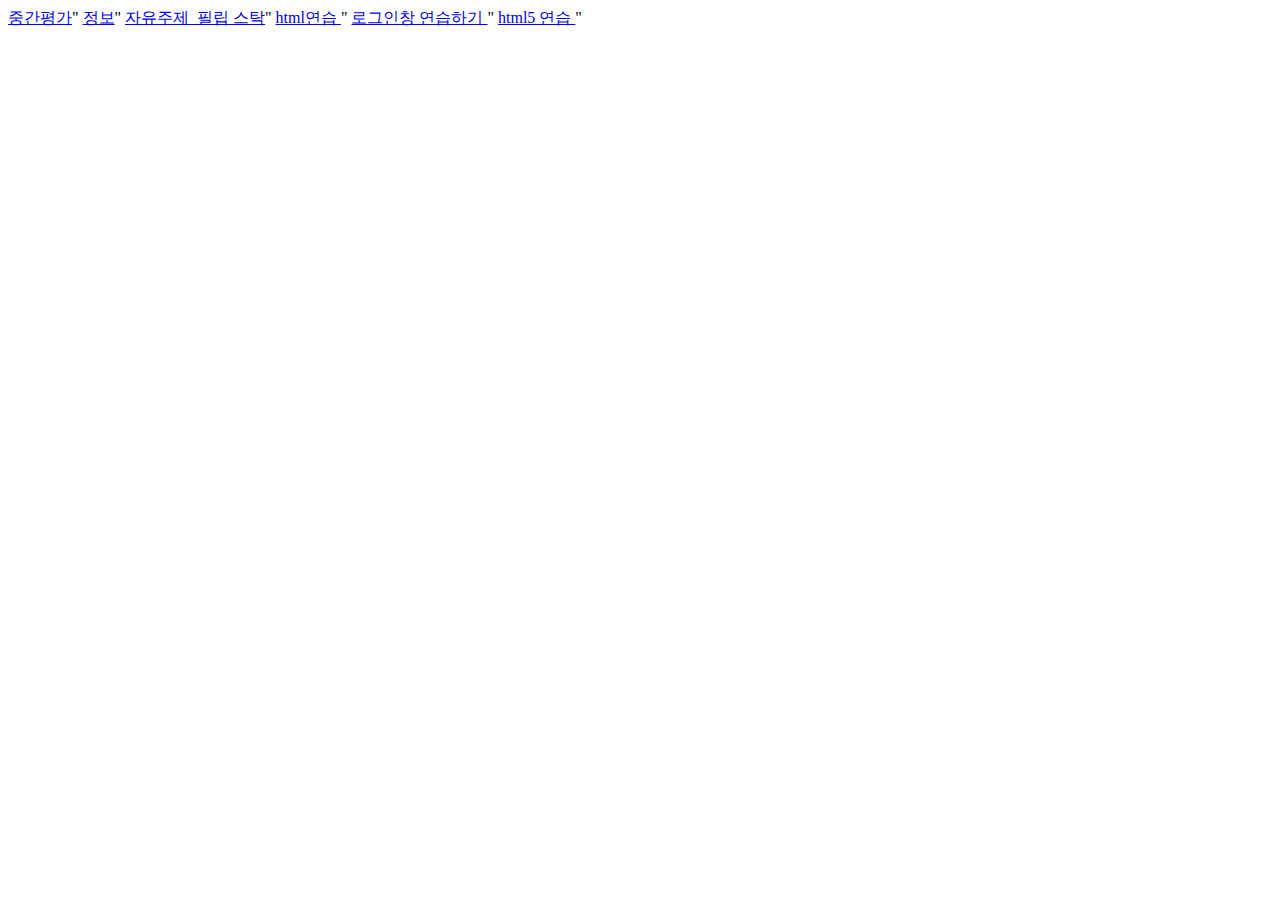
<file: index.html>
<!DOCTYPE HTML>
<html>
    <head>
        <title>콘텐츠 프로그래밍 사이트</title>
        <!-- euc-kr, utf-8 한글 인코딩 -->
        <meta charset="utf-8" />
        </head>
    <body>
        
    </body>
</html>



<a href="EVERLAND.html" >중간평가</a>"
<a href="https://www.google.com" >정보</a>"
<a href="html_part1.html"> 자유주제_필립 스탁</a>"
<a href="training.html" > html연습 </a>"
<a href="form.html" > 로그인창 연습하기 </a>"
<a href="html5.html" > html5 연습 </a>"
</file>
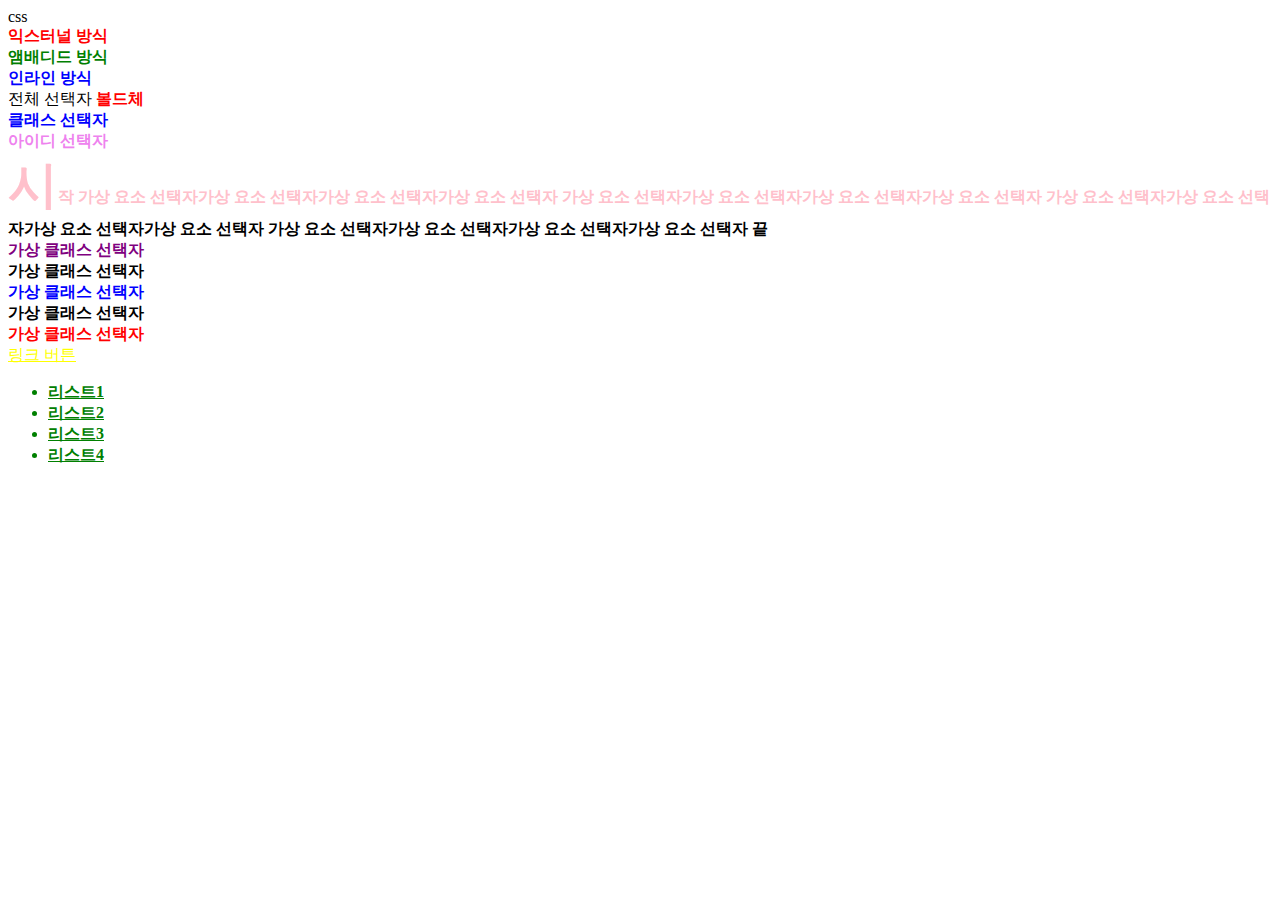
<file: css.html>
<!DOCTYPE html>
<html>
    <head>
        <titel>css</titel>
        <meta charset="utf-8" />
        <!-- external 외부에서 불러오기-->
        <link rel="stylesheet" type="text/css" href="./default.css"/>
        <style>
            #embeded_target{
                color: green;
            }
        </style>
    </head>

    <body>
        <div id="external_target">익스터널 방식</div>
        <div id="embeded_target">앰배디드 방식</div>
        <div style="color:blue;">인라인 방식</div>

        <style>
            /* 전체 선택자 , 별 모양(*)*/
            *{
                
            }
            /*요소(element) 선택자)*/
            b{color:red;}
            /*클래스(class)선택자,마침표(.) */
            .c_name{color:blue; }
            /* 아이디(id) 선택자, 샵기호(#) */
            #i_name{color:violet;}
        </style>
        전체 선택자
        <b>볼드체</b>
        <div class="c_name">클래스 선택자</div>
        <div id="i_name">아이디 선택자</div>

        <style>
            /* 가상요소 선택자*/
            #virtual_target:before{
                content:"시작" ;
            }
            #virtual_target:after{
                content:"끝" ;
            }
            #virtual_target:first-letter {
                font-size:50px;
            }
            #virtual_target:first-line {
                color:pink;
            }
        </style>
        <div id="virtual_target">
                가상 요소 선택자가상 요소 선택자가상 요소 선택자가상 요소 선택자
                가상 요소 선택자가상 요소 선택자가상 요소 선택자가상 요소 선택자
                가상 요소 선택자가상 요소 선택자가상 요소 선택자가상 요소 선택자
                가상 요소 선택자가상 요소 선택자가상 요소 선택자가상 요소 선택자
        </div>

        <style>
            .virtual_class:first-child{color:purple;}
            .virtual_class:last-child{color:red;}
            .virtual_class:nth-child(3){color:blue;}
            /* 1st,2nd,3rd,4th....n번째(th) */
            /*:link,:visited,:hover,:active,:focus */
            a:link{color:yellow;} /*기본 모습*/
            a:visited{color:violet;}/*방문 후*/
            a:hover{color:green;}/*마우스 올림*/
            a:active{color:pink;}/*활성화*/
            a:focus{color:red;}/*집중,브라우저마다 포커스 엑티브 다를수 있다*/
        </style>
        <div> <!--부모 parent-->
            <div class="virtual_class"> <!-- 자식 child-->
                가상 클래스 선택자
            </div>
            <div class="virtual_class">가상 클래스 선택자 </div>
            <div class="virtual_class">가상 클래스 선택자 </div>
            <div class="virtual_class">가상 클래스 선택자 </div>
            <div class="virtual_class">가상 클래스 선택자 </div>
        </div>
        <a href="#">링크 버튼</a>
        <style>
            /*하위 선택자 띄어쓰기( ) */
            div li{color:green;}
            /*자식 선택자 부등호(>)*/
            div>ul>li{ text-decoration:underline;}
            /*선택창 조합-쉼표y(,)*/
            div,ul,li{ font-weight:bold; }
        </style>
    <div>
        <ul>
            <li>리스트1</li>
            <li>리스트2</li>
            <li>리스트3</li>
            <li>리스트4</li>
        </ul>
    </div>

    </body>

</html>
</file>
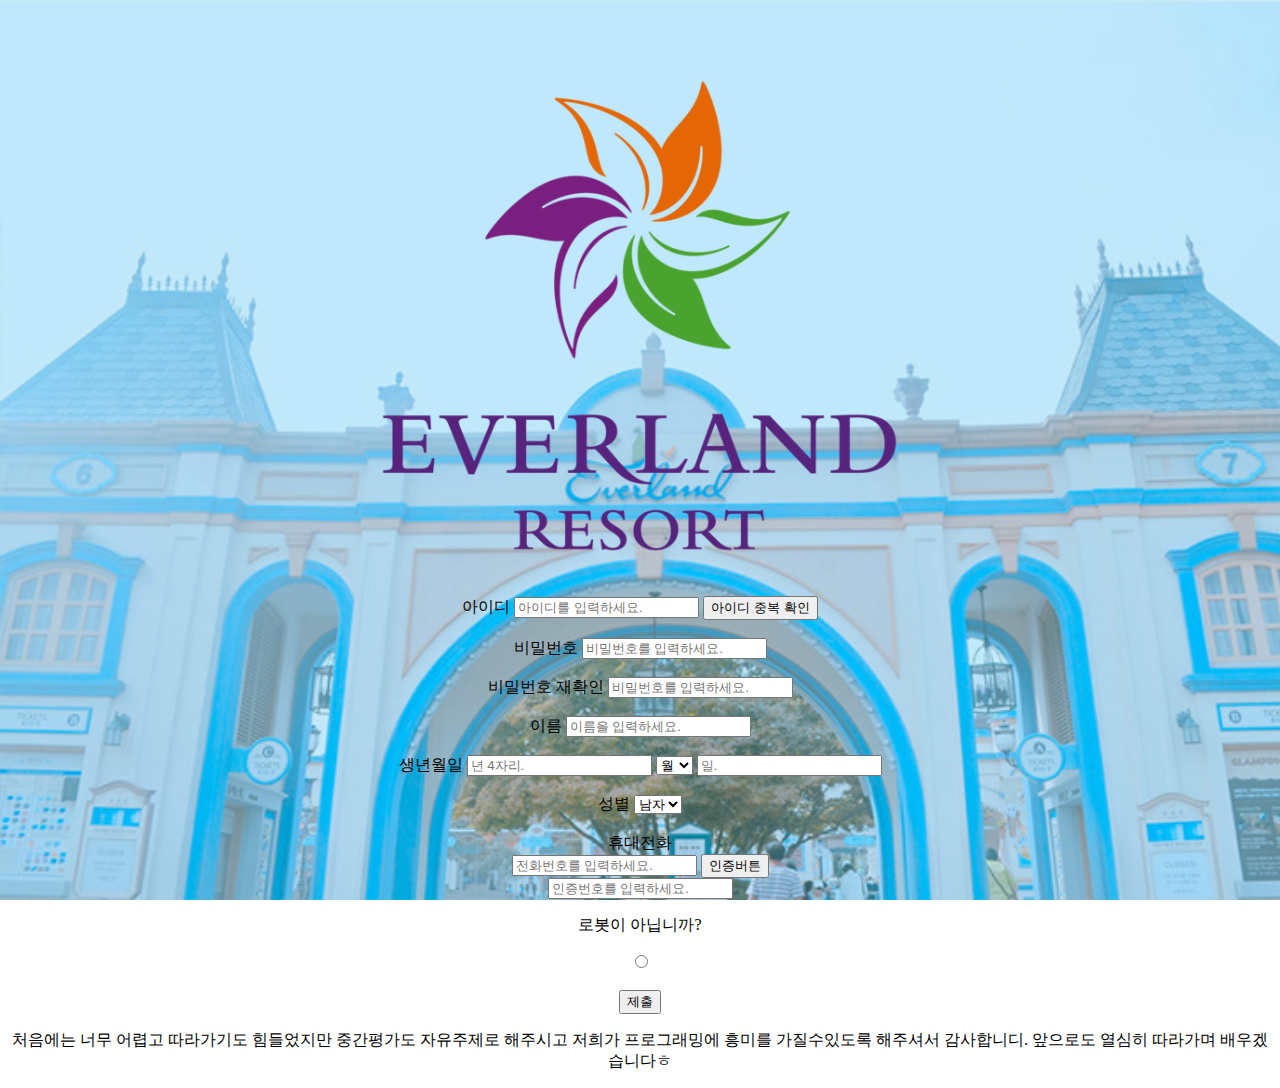
<file: form.html>
<!DOCTYPE html>
<html>
        <meta charset="utf-8" />
    <head>
        <title>에버랜드 회원가입</title>      
        
        <style>
        body{text-align : center;}
        body {background:url(image/illustlog_1.jpg);
                        position: relative;
                        background-size: cover;
                        background-attachment: fixed;}
        #image{width: 600px;} 
        #center{
                              width: 800px;
                              margin-left: auto;
                              margin-right: auto;

                      }
        
        </style>        
        

    
    </head>
    <body>
        <img id=image src="./image/logo_1.png"/>
         
        
        

            <form>
                <lable for="id">아이디</lable>
                <input type="text" placeholder="아이디를 입력하세요." />
                <input type="button" value="아이디 중복 확인" onclick="alert('사용 가능한 아이디 입니다.')" />
                <br />
                <br />
                <lable for="password">비밀번호</lable>
                <input type="password" placeholder="비밀번호를 입력하세요." />
                <br />
                <br />
                <lable for="password">비밀번호 재확인</lable>
                <input type="password" placeholder="비밀번호를 입력하세요." />
                <br />
                <br />
                <lable for="text">이름</lable>
                <input type="text" placeholder="이름을 입력하세요." />
                <br />
                <br />
                <lable for="text">생년월일</lable>
                <input type="text" placeholder="년 4자리." />
                <select>
                        <option>월</option>                    
                        <option>1</option>
                        <option>2</option>
                        <option>3</option>
                        <option>4</option>
                        <option>5</option>
                        <option>6</option>
                        <option>7</option>
                        <option>8</option>
                        <option>9</option>
                        <option>10</option>
                        <option>11</option>
                        <option>12</option>
                    </select>
                    <input type="text" placeholder="일." />
                    <br />
                    <br />
                    <lable for="text">성별</lable>
                    <select>
                            <option>남자</option>
                            <option>여자</option>

                    </select>
                    <br />
                    <br />
                    <lable for="text">휴대전화</lable>
                    <br />
                    <input type="text" placeholder="전화번호를 입력하세요." />
                    <input type="button" value="인증버튼" onclick="alert('인증 번호가 발송되었습니다')" />
                    <br />
                    <input type="text" placeholder="인증번호를 입력하세요." />
                    <p>로봇이 아닙니까?</p>
                    <input type="radio" name="bt1"/>
            
                    <br />
                    <br />
                    <input type="submit" value="제출" />
            <p>처음에는 너무 어렵고 따라가기도 힘들었지만 중간평가도 자유주제로 해주시고 저희가 프로그래밍에 흥미를 가질수있도록 해주셔서 감사합니디.
                 앞으로도 열심히 따라가며 배우겠습니다ㅎ</p>

            </form>

    </body>
</html>
</file>
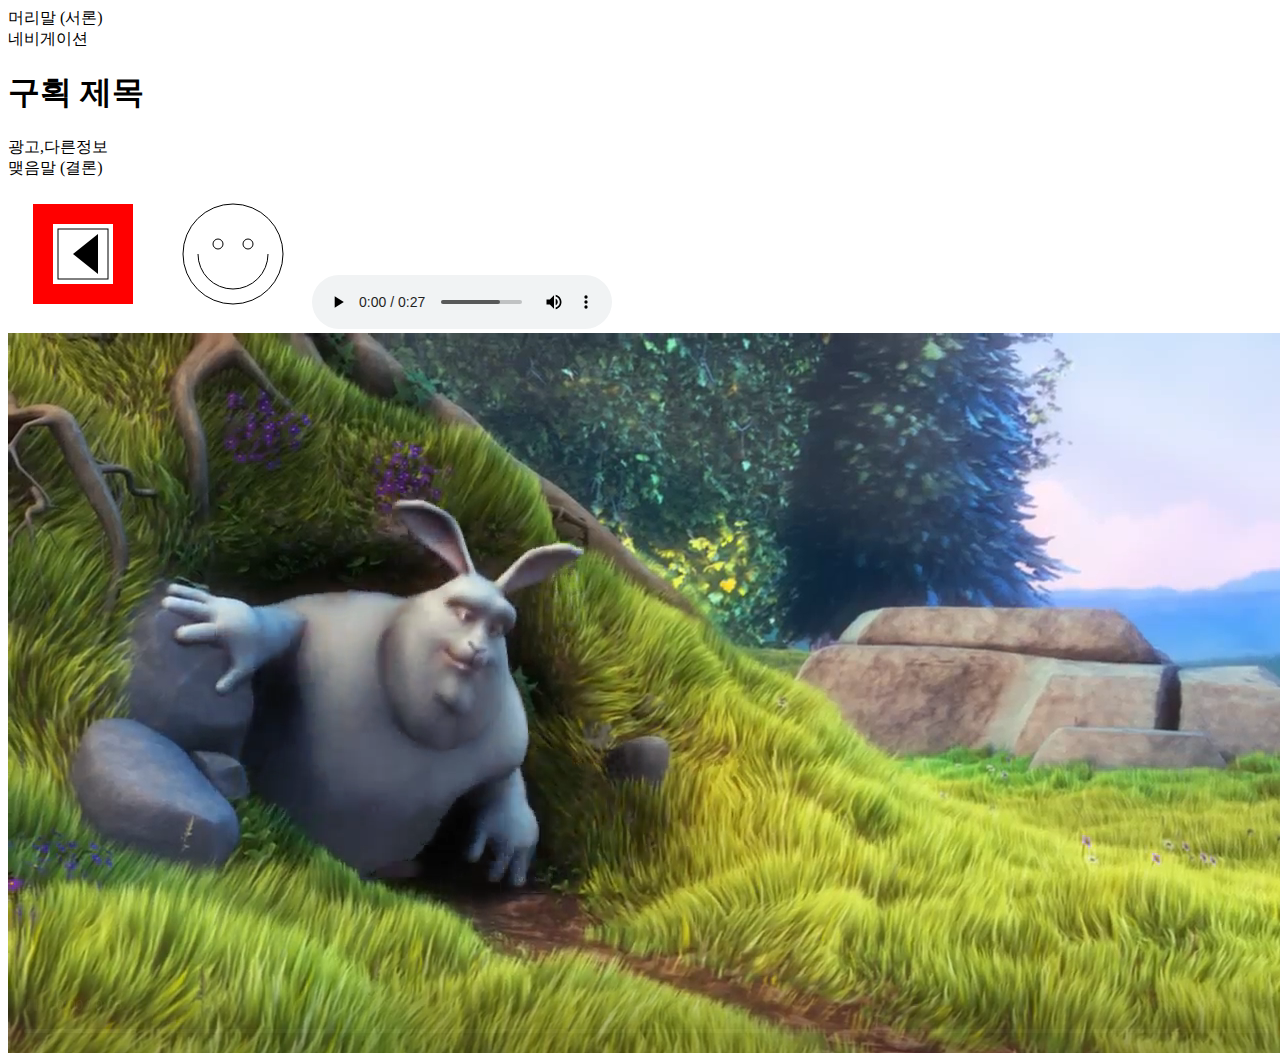
<file: html5.html>
<!DOCTYPE html1>
<html>
    <head>
        <title>HTML5</title>
        <meta charset= "utf-8"/>
    </head>
    <body>
        <header>머리말 (서론)</header>
        <div>
            <nav>네비게이션</nav>
            <section>
                <h1>구획 제목</h1>
                <dvi></dvi>
                <article></article>
            </section>
            <aside>광고,다른정보</aside>
        </div>
        <footer>맺음말 (결론)</footer>

        <style>
            #mycanvas{
                wight: 300px;
                hight: 150px;
            
            }
        </style>
        

    
    <canvas id="myCanvas"></canvas>
    
    <script>
    var canvas = document.getElementById("myCanvas"); //myCanvas라는 이름의 canvas element를 받아옵니다.
    var ctx = canvas.getContext("2d"); //2D canvas를 생성합니다.
    ctx.fillStyle = "#FF0000"; //색을 지정합니다.
    
    ctx.fillRect(25, 25, 100, 100); //채움 사각형
    ctx.clearRect(45, 45, 60, 60); //사각형태로 지우기
    ctx.strokeRect(50, 50, 50, 50); //윤곽 사각형
    
    ctx.fillStyle = "#000000";
    ctx.beginPath(); //선그리기 시작
    ctx.moveTo(65, 75); //펜 들어 움직이기
    ctx.lineTo(90, 95); //선 그으며 움직이기
    ctx.lineTo(90, 55);
    ctx.fill(); //내부 채우기
    
    ctx.beginPath();
    ctx.arc(225, 75, 50, 0, Math.PI * 2, true); // Outer circle 
    ctx.moveTo(260, 75);
    ctx.arc(225, 75, 35, 0, Math.PI, false);  // Mouth (clockwise)
    ctx.moveTo(215, 65);
    ctx.arc(210, 65, 5, 0, Math.PI * 2, true);  // Left eye
    ctx.moveTo(245, 65);
    ctx.arc(240, 65, 5, 0, Math.PI * 2, true);  // Right eye
    ctx.stroke();
    </script>

    <audio controls>
        <source src="midia/crowd-cheering.mp3" type="audio/mpeg"/>
    </audio>

    <video controls autoplay muted>
        <source src="midia/big_buck_bunny_720p_1mb.mp4" type="video/mp4"/>
    </video>

    </body>
</html>
</file>
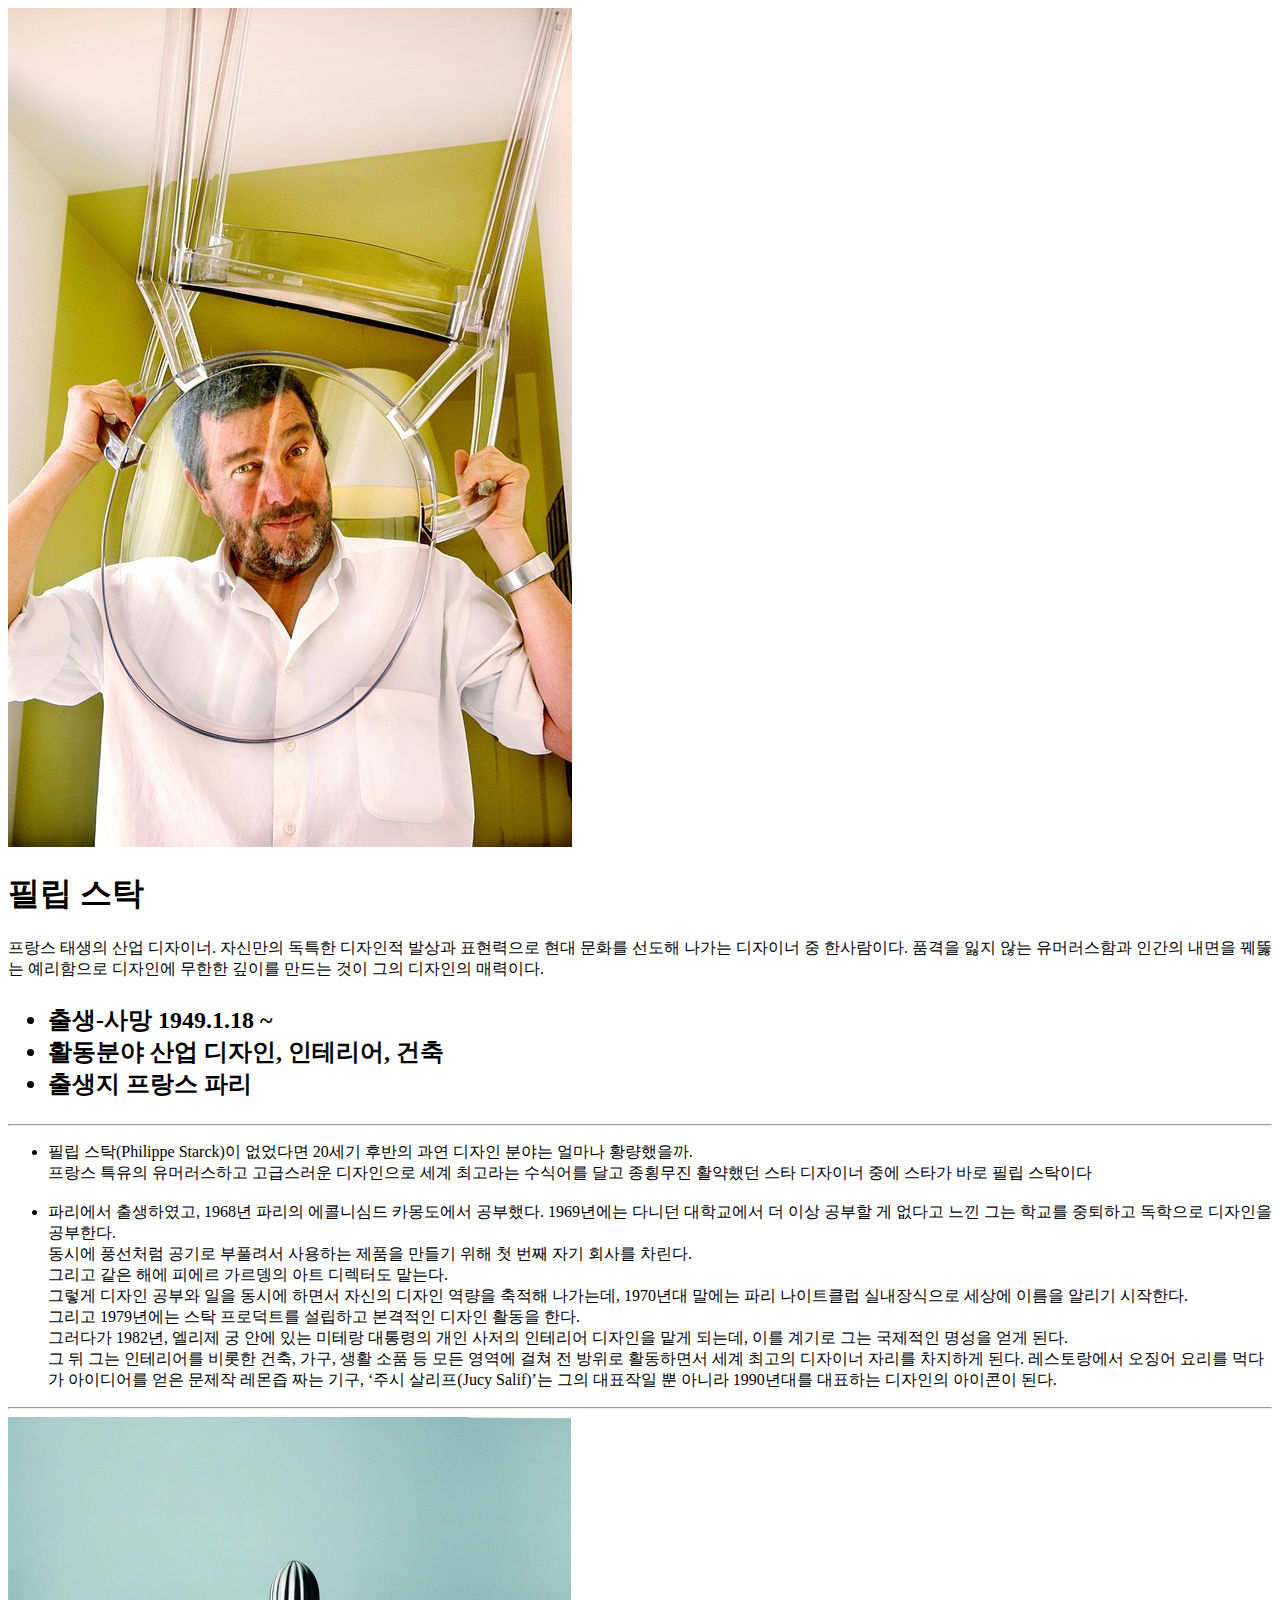
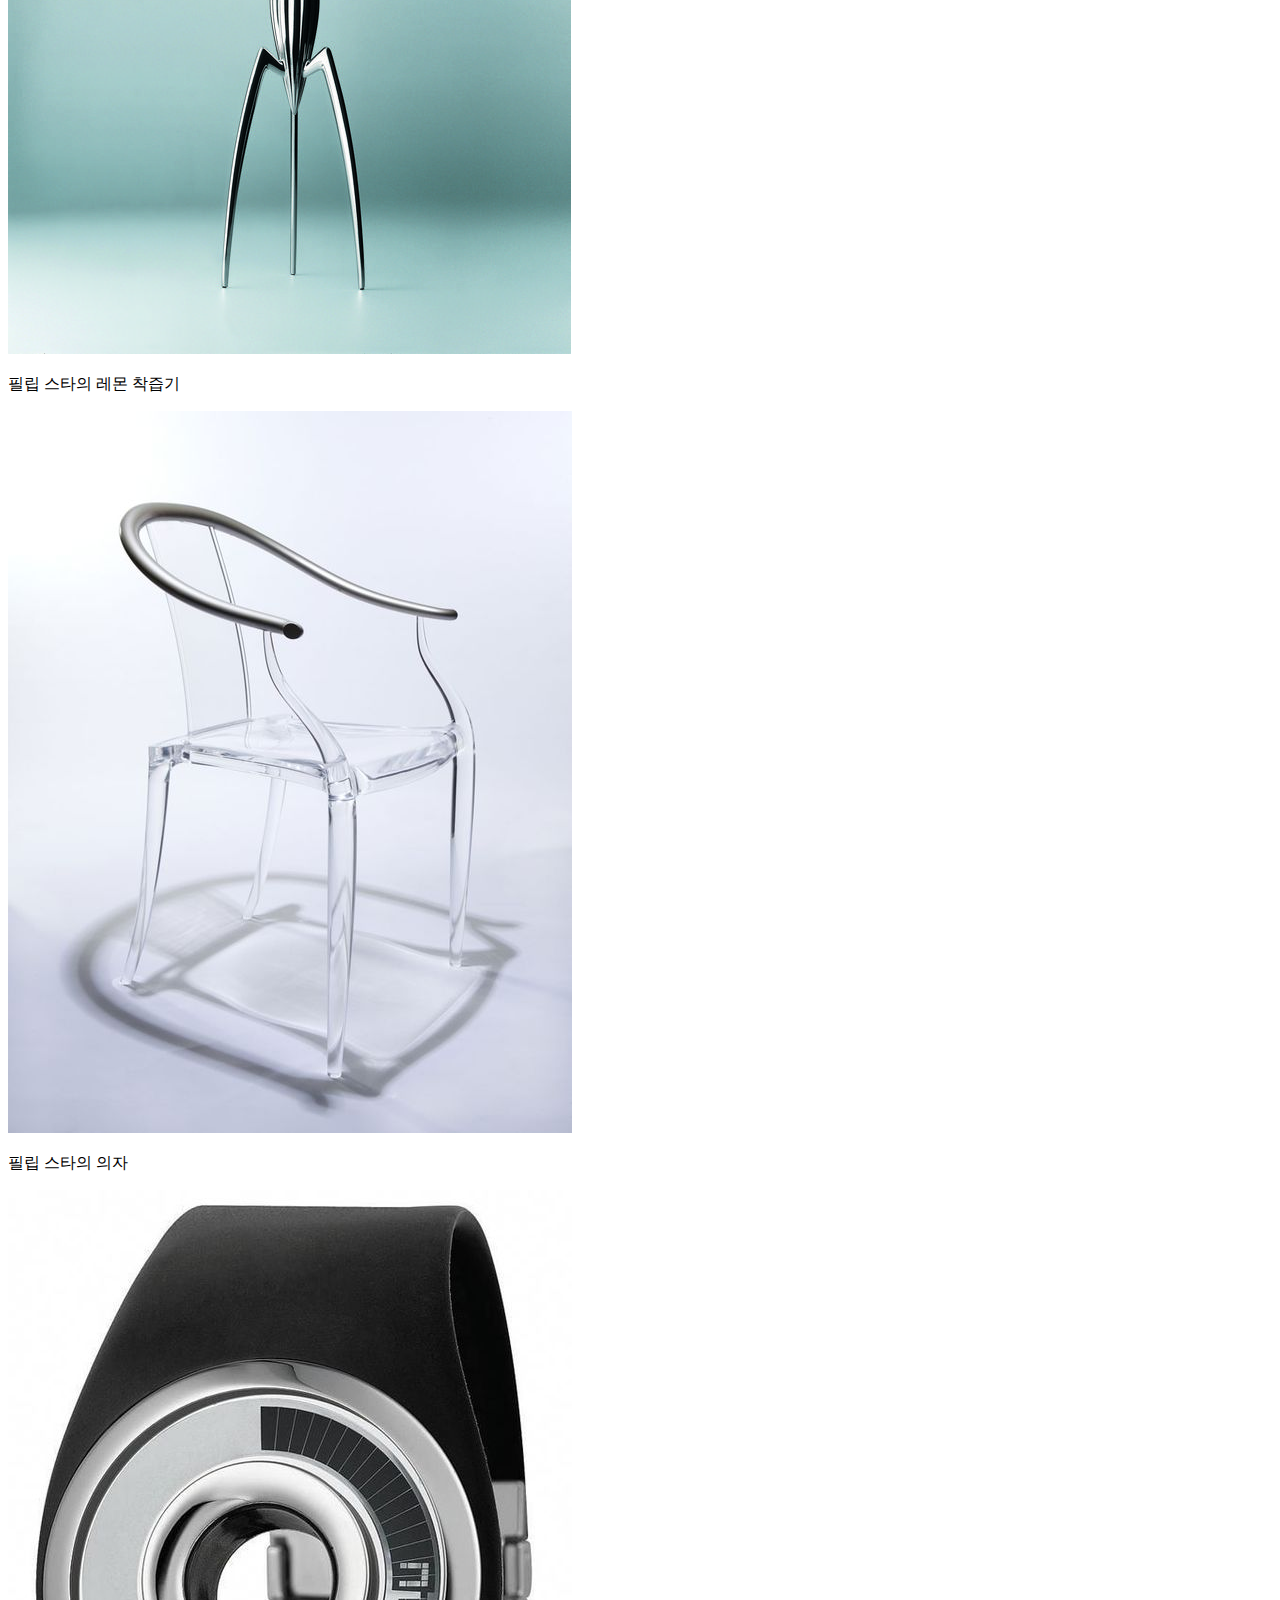
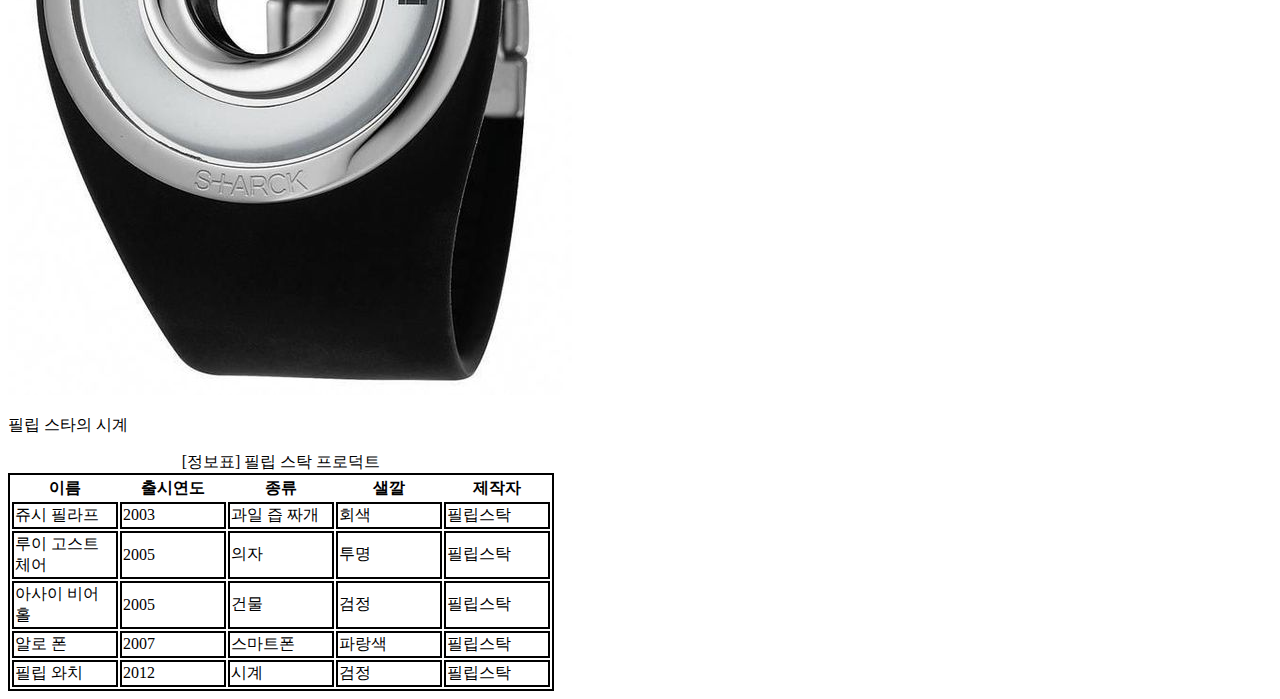
<file: html_part1.html>
<!DOCTYPE HTML>
<html>
    <head>
        <title>필립 스탁</title>
        
        <meta charset="utf-8" />
        </head>
    <body>
            
        <img src="Philippe Starc.jpg" />

        <h1>필립 스탁</h1>
            <p>
                    프랑스 태생의 산업 디자이너. 자신만의 독특한 디자인적 발상과 표현력으로 현대 문화를 선도해 나가는 디자이너 중 한사람이다. 
                    품격을 잃지 않는 유머러스함과 인간의 내면을 꿰뚫는 예리함으로 디자인에 무한한 깊이를 만드는 것이 그의 디자인의 매력이다.
            </p>
        <h2>
            <ul>
                    <li> 출생-사망 1949.1.18 ~</li>
                    <li> 활동분야 산업 디자인, 인테리어, 건축</li>
                    <li> 출생지 프랑스 파리</li>
            </ul>
        </h2>
        <h2></h2>
        <h2></h2>
        <h3></h3>
        <hr />
    <ul>
        <li>필립 스탁(Philippe Starck)이 없었다면 20세기 후반의 과연 디자인 분야는 얼마나 황량했을까.<br />
            프랑스 특유의 유머러스하고 고급스러운 디자인으로 세계 최고라는 수식어를 달고 종횡무진 활약했던 스타 디자이너 중에 스타가 바로 필립 스탁이다 </li>
            <br />
        <li>파리에서 출생하였고, 1968년 파리의 에콜니심드 카몽도에서 공부했다. 1969년에는 다니던 대학교에서 더 이상 공부할 게 없다고 느낀 그는 학교를 중퇴하고 독학으로 디자인을 공부한다.<br />
            동시에 풍선처럼 공기로 부풀려서 사용하는 제품을 만들기 위해 첫 번째 자기 회사를 차린다.<br />
            그리고 같은 해에 피에르 가르뎅의 아트 디렉터도 맡는다.<br />
            그렇게 디자인 공부와 일을 동시에 하면서 자신의 디자인 역량을 축적해 나가는데, 1970년대 말에는 파리 나이트클럽 실내장식으로 세상에 이름을 알리기 시작한다.<br />
            그리고 1979년에는 스탁 프로덕트를 설립하고 본격적인 디자인 활동을 한다.<br />
            그러다가 1982년, 엘리제 궁 안에 있는 미테랑 대통령의 개인 사저의 인테리어 디자인을 맡게 되는데, 이를 계기로 그는 국제적인 명성을 얻게 된다.<br />
            그 뒤 그는 인테리어를 비롯한 건축, 가구, 생활 소품 등 모든 영역에 걸쳐 전 방위로 활동하면서 세계 최고의 디자이너 자리를 차지하게 된다.
            레스토랑에서 오징어 요리를 먹다가 아이디어를 얻은 문제작 레몬즙 짜는 기구, ‘주시 살리프(Jucy Salif)’는 그의 대표작일 뿐 아니라 1990년대를 대표하는 디자인의 아이콘이 된다. </li>
        </ul>
    <hr />
        <img src="Philippe Starc_1.jpg" />
        <p>필립 스타의 레몬 착즙기</p>
        <img src="Philippe Starc_4.jpg" />
        <p>필립 스타의 의자</p>
        <img src="Philippe Starc_5.jpg" />
        <p>필립 스타의 시계</p>

        <style>
                table, tr, td{
                     border: solid 2px black;
                }
                td{ width: 100px;
                }
            </style>
    
            <!-- table 도표-->
            <!-- table,tr 행 한줄 td 열한칸-->
            <!-- summary요약 caption 표제-->
            <table summary="표의요약,학생명단" >
                <caption> [정보표] 필립 스탁 프로덕트</caption>
                <!-- thead, tbody,tfoot-->
                <thead>
                <tr>
                    <!-- scope=col,row -->
                    <th scope="col">이름</th>
                    <th scope="col">출시연도</th>
                    <th scope="col">종류</th>
                    <th scope="col">샐깔</th>
                    <th scope="col">제작자</th>
                </tr>
                </thead>

                <tbody>
                <tr>
                    <!-- colspan 열늘이기, rowspan 행늘이기 새로로 늘림-->
                    <td colspan="1">쥬시 필라프</td> <!-- 가로로 두칸 차지-->
                    <td colspan="1">2003</td>  <!-- 세로로 두칸 차지-->
                    <td colspan="1">과일 즙 짜개</td>
                    <td colspan="1">회색</td>
                    <td colspan="1">필립스탁</td>
                </tr>
                <tr>
                        <!-- colspan 열늘이기, rowspan 행늘이기 새로로 늘림-->
                        <td colspan="1">루이 고스트 체어</td> <!-- 가로로 두칸 차지-->
                        <td colspan="1">2005</td>  <!-- 세로로 두칸 차지-->
                        <td colspan="1">의자</td>
                        <td colspan="1">투명</td>
                        <td colspan="1">필립스탁</td>
                </tr>
                <tr>
                        <!-- colspan 열늘이기, rowspan 행늘이기 새로로 늘림-->
                        <td colspan="1">아사이 비어 홀</td> <!-- 가로로 두칸 차지-->
                        <td colspan="1">2005</td>  <!-- 세로로 두칸 차지-->
                        <td colspan="1">건물</td>
                        <td colspan="1">검정</td>
                        <td colspan="1">필립스탁</td>
                </tr>
                <tr>
                        <!-- colspan 열늘이기, rowspan 행늘이기 새로로 늘림-->
                        <td colspan="1">알로 폰</td> <!-- 가로로 두칸 차지-->
                        <td colspan="1">2007</td>  <!-- 세로로 두칸 차지-->
                        <td colspan="1">스마트폰</td>
                        <td colspan="1">파랑색</td>
                        <td colspan="1">필립스탁</td>
                    </tr>
                <tr>
                            <!-- colspan 열늘이기, rowspan 행늘이기 새로로 늘림-->
                            <td colspan="1">필립 와치</td> <!-- 가로로 두칸 차지-->
                            <td colspan="1">2012</td>  <!-- 세로로 두칸 차지-->
                            <td colspan="1">시계</td>
                            <td colspan="1">검정</td>
                            <td colspan="1">필립스탁</td>
                    </tr>
               
                </tbody>
            </table>
            
            
            





    </body>
</html>
</file>
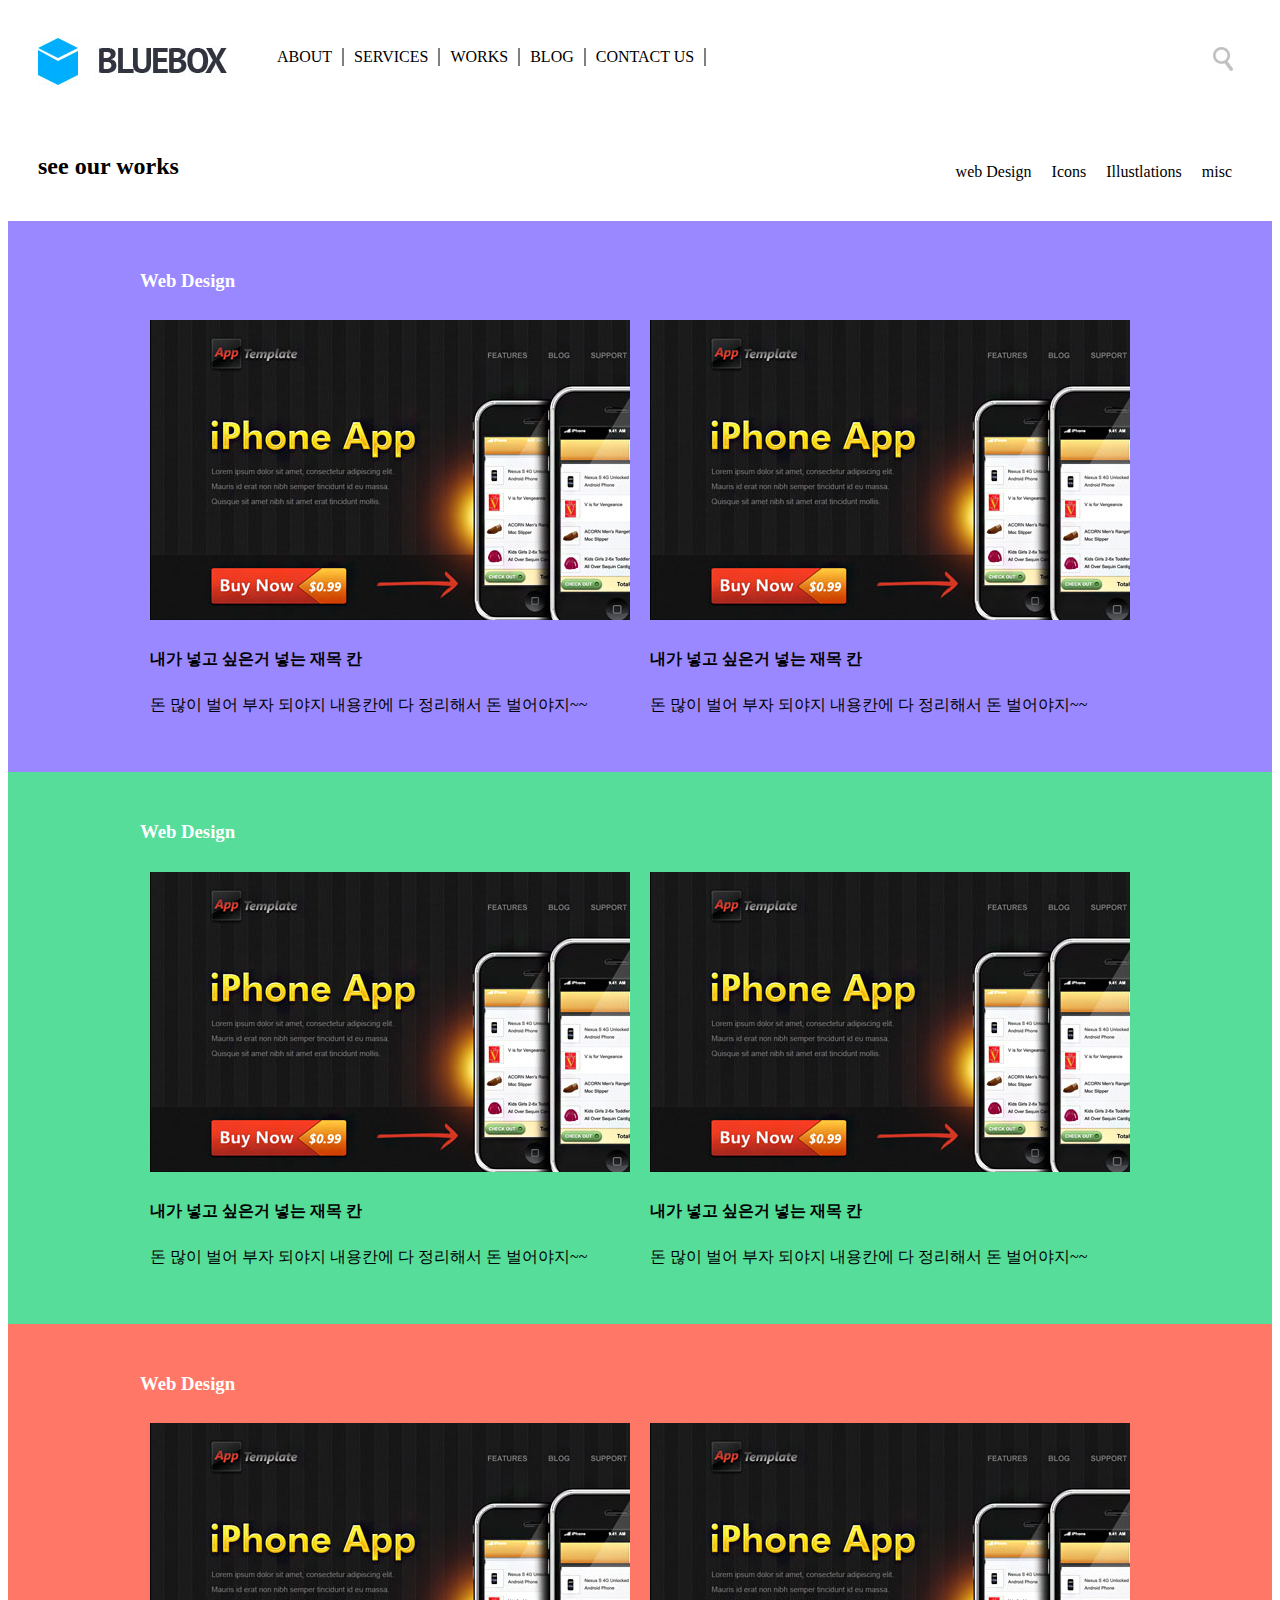
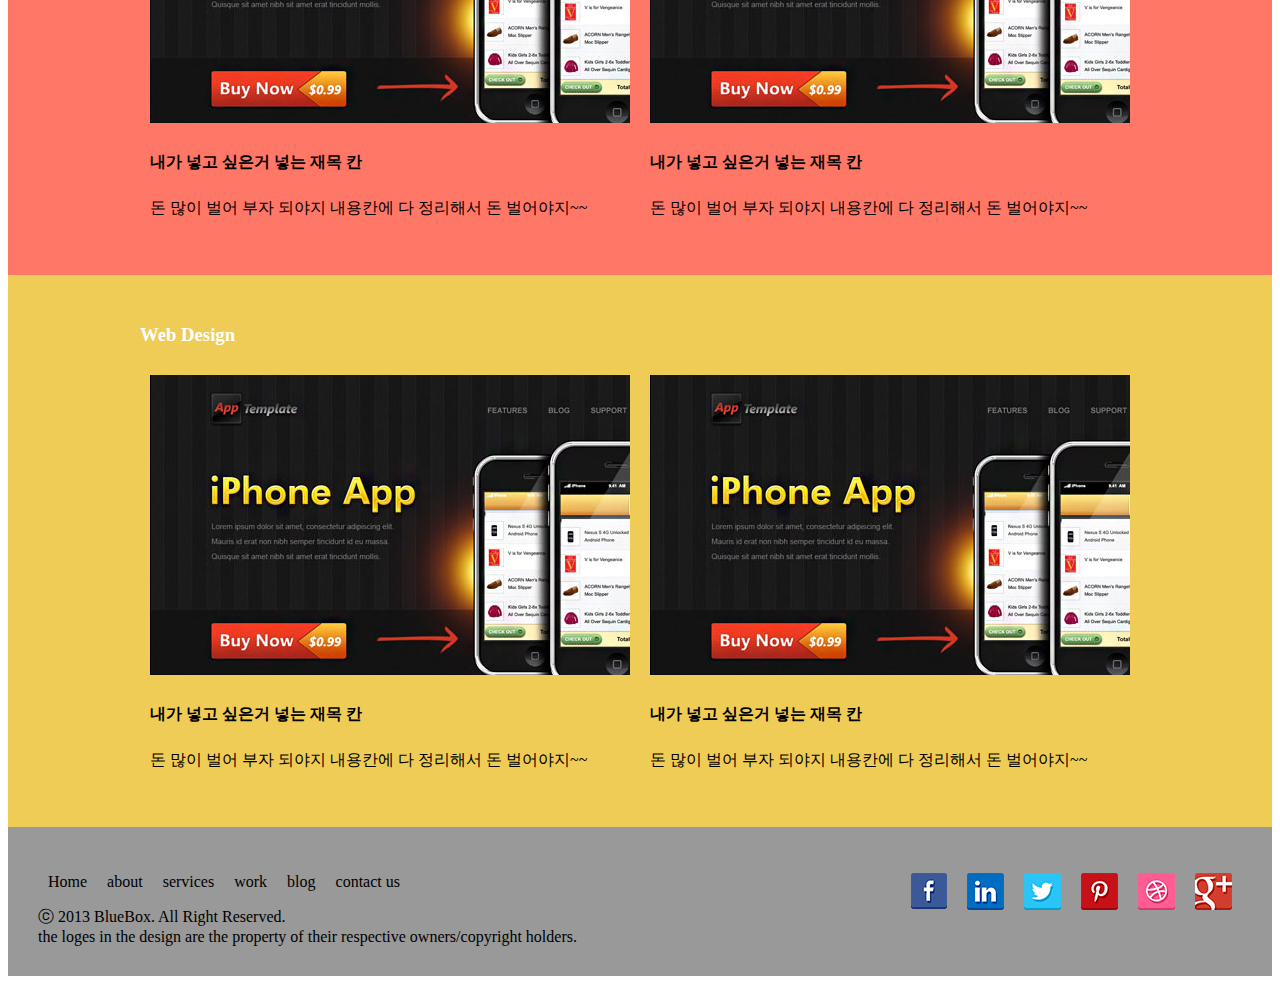
<file: layout.html>
<!DOCTYPE html>
<html>
        <meta charset="utf-8" />
    <head>
        <title>레이아웃1</title>
        <meta charset="utf-8"/>
        <style>
            div, header,nav,footer,h1,ul,li,h2{
               /* margin:10px;*/ /* 바깥여백:10px; */
               /* border:solid 1px black;*/
                /* 경계선: 실선 1픽셀 두께 검은색; */
            }
            header{
                padding:30px;
            }
            nav{
                padding:30px;
            }
            h1{
                margin: 0px;
            }
            h2{
                margin: 0px;
            }
            header>ul{
                margin-top:10px;
                margin-bottom:10px;
            }
            #zoom{
                margin:9px
            }
            header>ul>li{
                float:left; /* 둥둥 떠다닌다: 왼쪽기준*/
                list-style: none; /*리스트모양(동그라미) :없음*/
                padding-left: 10px;
                padding-right: 10px;
                border-right:solid 2px gray; 
            }
            header>ul>li>:nth-child(5){
                border:none
            }
            .clear {clear: both; height:0; overflow:hidden;} /*높이가 넘쳣을떄 숨긴다*/
            .float_left {float:left; }
            .float_right {float:right; }
            nav{
                background-color: ccc;
            }

            nav>ul{
                margin-top:10px;
                margin-bottom:10px;
            }
            nav>ul>li{
                float:left;
                list-style:none;
                padding-left:10px;
                padding-right:10px;

            }
            .container:nth-child(1){background-color: #98f;}
            .container:nth-child(2){background-color: #5d9;}
            .container:nth-child(3){background-color: #f76;}
            .container:nth-child(4){background-color: #ec5;}
            .container{
                padding:30px;
            }
            .content_part{
                float: left; /*둥둥떠다니게 왼쪽으로*/
                width :480px;
                margin: 10px;
            }
            .container>section{
                /*margin-left:180px;*/
                width: 1000px;
                margin-left:auto; /*바깥여백 왼쪽:자동*/
                margin-right:auto;
            }
            .container>section>h3{
                color: white;
            }
            .container dt{
                font-weight:bold;
                margin-top:25px;
                margin-right:0px;
                margin-bottom:25px;
                margin-left:0px;
                margin:25px; /*네 방향 모두*/
                margin:25px 0px; /*상하 좌우*/
                margin:25px 0px 25px 0px;
                /* 상우하좌 (위에서부터 시계방향)*/
            }
            .container dd{
                margin:0px; /*바깥여백:없음*/
            }
            footer li{
                float:left;
                list-style:none;
                padding:0px 10px; /* 상하 좌우*/
            }
            footer ul{
                padding:0px;
            }
            footer{
                    background-color: #999;
                    padding:30px;
            }
            #wrap{
                /*width:1100px; 고정값*/
                min-width: 1100px; /*최소 넓이*/
                max-width: 1920px; /*최대 넓이*/
                margin-left:auto;
                margin-right:auto;
            }
        </style>
    </head>
    <body>
        <div id="wrap">
            <header>
                <h1 class= "float_left"> 
                    <img src="image/layout1_head_logo.jpg"/>
                </h1>
                <ul class="float_left">
                    <li>ABOUT</li>
                    <li> SERVICES</li>
                    <li>WORKS</li>
                    <li>BLOG</li>
                    <li>CONTACT US</li>
                    <div class="clear"></div>
                </ul>
                <div id="zoom" class="float_right">
                    <img src="image/layout1_head_zoom.jpg"/>
                </div>
                <div class="clear"></div>
            </header>
            <nav>
                <h2 class="float_left">
                    see our works
                </h2>
                <ul class="float_right">
                    <li>web Design</li>
                    <li>Icons</li>
                    <li>Illustlations</li>
                    <li>misc</li>
                    <div class="clear"></div>
                </ul>
                <div class="clear"></div>
            </nav>
            <div>
                <div class="container">
                    <section>
                            <h3>Web Design</h3>
                            <div class="content_part">
                                <img src="image/layout1_img1.jpg"/>
                                <dl>
                                        <dt>내가 넣고 싶은거 넣는 재목 칸</dt>
                                        <dd>돈 많이 벌어 부자 되야지
                                            내용칸에 다 정리해서 돈 벌어야지~~
                                        </dd>
                                    </dl>
                            </div>
                            <div class="content_part">
                                    <img src="image/layout1_img1.jpg"/>
                                    <dl>
                                            <dt>내가 넣고 싶은거 넣는 재목 칸</dt>
                                            <dd>돈 많이 벌어 부자 되야지
                                                내용칸에 다 정리해서 돈 벌어야지~~
                                            </dd>
                                        </dl>
                                </div>
                <div class="clear"></div>
                    </section>
               </div>
               <div class="container">
                    <section>
                            <h3>Web Design</h3>
                            <div class="content_part">
                                <img src="image/layout1_img1.jpg"/>
                                <dl>
                                        <dt>내가 넣고 싶은거 넣는 재목 칸</dt>
                                        <dd>돈 많이 벌어 부자 되야지
                                            내용칸에 다 정리해서 돈 벌어야지~~
                                        </dd>
                                    </dl>
                            </div>
                            <div class="content_part">
                                    <img src="image/layout1_img1.jpg"/>
                                    <dl>
                                            <dt>내가 넣고 싶은거 넣는 재목 칸</dt>
                                            <dd>돈 많이 벌어 부자 되야지
                                                내용칸에 다 정리해서 돈 벌어야지~~
                                            </dd>
                                        </dl>
                                </div>
                <div class="clear"></div>
                    </section>
               </div>  
               <div class="container">
                    <section>
                            <h3>Web Design</h3>
                            <div class="content_part">
                                <img src="image/layout1_img1.jpg"/>
                                <dl>
                                        <dt>내가 넣고 싶은거 넣는 재목 칸</dt>
                                        <dd>돈 많이 벌어 부자 되야지
                                            내용칸에 다 정리해서 돈 벌어야지~~
                                        </dd>
                                    </dl>
                            </div>
                            <div class="content_part">
                                    <img src="image/layout1_img1.jpg"/>
                                    <dl>
                                            <dt>내가 넣고 싶은거 넣는 재목 칸</dt>
                                            <dd>돈 많이 벌어 부자 되야지
                                                내용칸에 다 정리해서 돈 벌어야지~~
                                            </dd>
                                        </dl>
                                </div>
                <div class="clear"></div>
                    </section>
               </div>  
               <div class="container">
                    <section>
                            <h3>Web Design</h3>
                            <div class="content_part">
                                <img src="image/layout1_img1.jpg"/>
                                <dl>
                                        <dt>내가 넣고 싶은거 넣는 재목 칸</dt>
                                        <dd>돈 많이 벌어 부자 되야지
                                            내용칸에 다 정리해서 돈 벌어야지~~
                                        </dd>
                                    </dl>
                            </div>
                            <div class="content_part">
                                    <img src="image/layout1_img1.jpg"/>
                                    <dl>
                                            <dt>내가 넣고 싶은거 넣는 재목 칸</dt>
                                            <dd>돈 많이 벌어 부자 되야지
                                                내용칸에 다 정리해서 돈 벌어야지~~
                                            </dd>
                                        </dl>
                                </div>
                <div class="clear"></div>
                    </section>
               </div>     
               
            </div>
                        
    <footer>
        <div class="float_left">
                <ul>
                    <li>Home</li>
                    <li>about</li>
                    <li>services</li>
                    <li>work</li>
                    <li>blog</li>
                    <li>contact us</li>
                    <div class="clear"></div>
                </ul>
                <div>ⓒ 2013 BlueBox. All Right Reserved.</div>
                <div>the loges in the design are the property
                     of their respective owners/copyright holders.
                </div>
        </div>
                <ul class="float_right">
                     <li><img src="image/layout1_footer_icon1.png"/></li>
                     <li><img src="image/layout1_footer_icon2.png"/></li>
                     <li><img src="image/layout1_footer_icon3.png"/></li>
                     <li><img src="image/layout1_footer_icon4.png"/></li>
                     <li><img src="image/layout1_footer_icon5.png"/></li>
                     <li><img src="image/layout1_footer_icon6.png"/></li>
                     <div class="clear"></div>
                </ul>
                <div class="clear"></div>
    </footer>

        </div>
    </body>
</html>
</file>
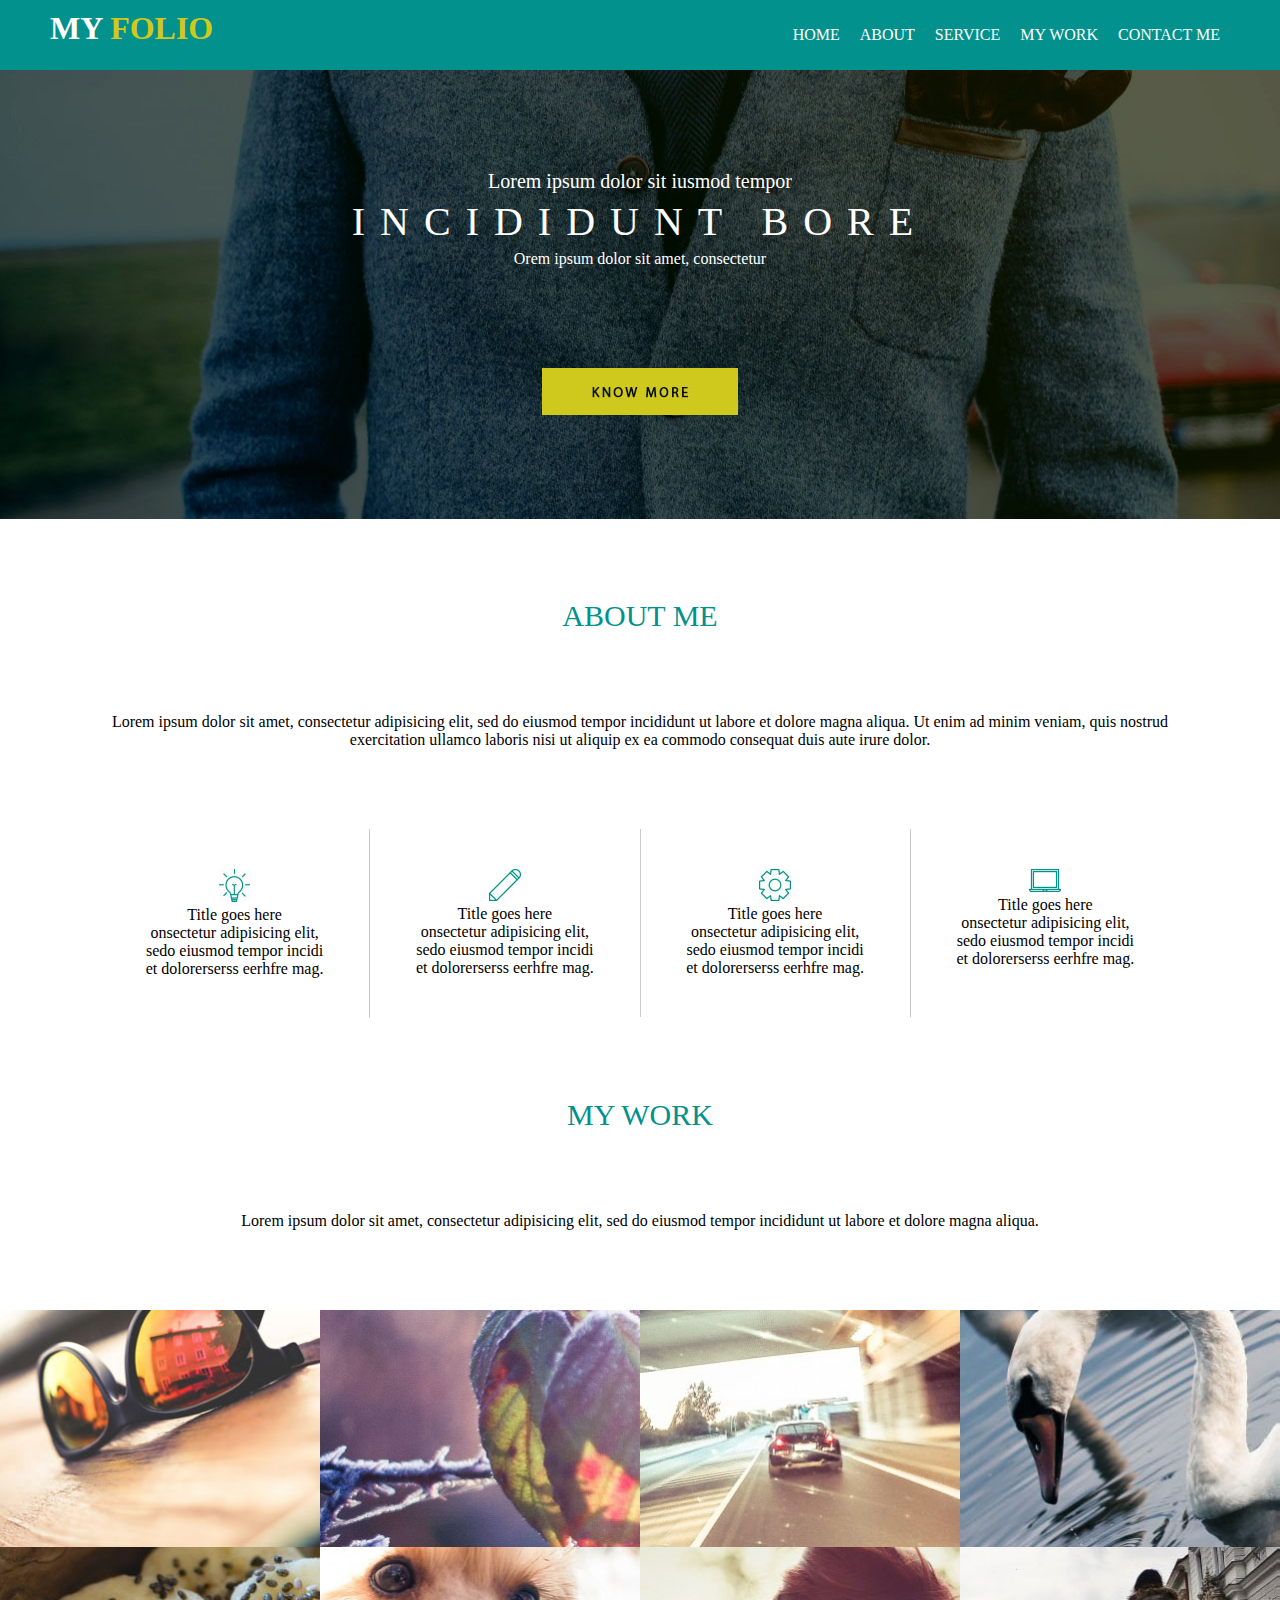
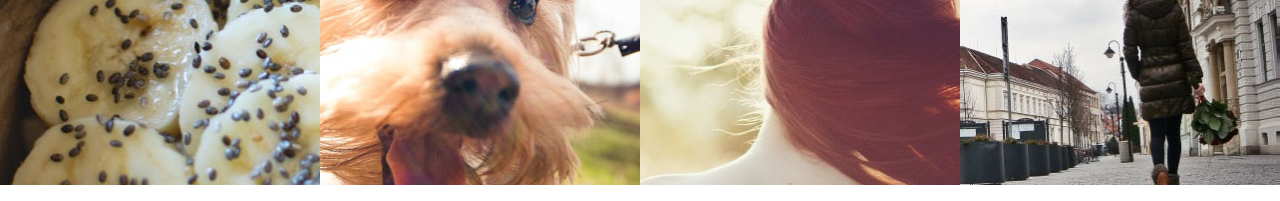
<file: layout2.html>
<!DOCTYPE html>
<html>
    <head>
        <title>레이아웃2</title>
        <meta charset="utf-8"/>
        <style>
            body{
                margin:0px;
            }
            #wrap{
                min-width: 900px;
                /*이 아래로는 줄어들지 안아 사이트를 읽을수 있는 최소한의 크기*/
                max-width: 1920px;
                margin-left:auto;
                margin-right:auto;
            }
            header{
                background-color: #02918c;
                color: white;
                padding:10px 50px;
            }
            #logo_back{
                color: #cfc91d;
            }
            header>nav>ul>li{
                float:left;
                list-style: none;
                padding:0px 10px;
            }
            .float_left{float:left;}
            .float_right{float:right;}
            .clear {clear: both; height:0; overflow:hidden;} /*높이가 넘쳣을떄 숨긴다*/
            header>h1{
                margin:0px;
            }
            #main_visual{
                background-image:url("image/layout2_visual.jpg");
                background-size: auto 100%;/* 가로세로*/
                background-size: cover;
                background-repeat: no-repeat;
                /*repeat,no-repeat,repeat-x,repeat-y*/
                background-color: black;
                background-position: 50% 50%;/*가로 세로*/

                color: white; /*상속*/
                text-align: center;/*가운데 정렬*/
                padding: 100px 0px; /*상하 좌우,공간주기 마진은 외부 여백,패딩은 내부여백*/
            }
            #main_visual h2{
                font-size: 40px;
                font-weight: normal;/*글씨크기 조정*//**/
                letter-spacing: 15px; /*글자 끼리의 간격*/
                margin: 5px;
            }
            #visual_title_top{
            font-size:20px;
            }
            #visual_title_bottom{
            font-size:15px;
            }
            #main_visual img{
                margin: 100px 0px 0px 0px; /*상 우 하 좌 (위부터 시계방향)*/
            }
            section{
                text-align:center;
            }
            section h3{
                color: #02918c;
                font-size:30px;
                font-weight: normal;/*폰트 굵기 조절*/
                margin: 80px 0px; /*상하 좌우*/
            }
            section p{
                margin: 80px 0px;/*상하좌우*/
                padding:0px 100px;
            }
            section #about_list{
                padding:0px 100px; /* ul이름 지정해서 여기만 효과주기*/
            }
            section dd{
                margin:0px;
            }
            section>#about_list>li{
                float:left;
                width: 300px; /*고정값*/
                width: 25%;/*가변값*//*하나의 줄에 4개 들어가니까 25%씩 나눠 갖는다.*/
                width: calc(25% - (1px /4 * 3) - 40px - 40px);
                list-style: none;

                border-right: solid 1px #ccc; /*세로선 그려주기*/
                padding: 40px;
            }
            section>#about_list>li:nth-child(4){
                border:none; /*마지막 세로선 빼주기*/
            }
            #work_list li{
                float:left;
                list-style:none;
                width:25%;
            }
            #work_list{
                padding:0px;
            }
            #work_list img{
                width:100%  ;/*위에서 25로 해줬으니 여기는 100하자*/
                display:block; /*표현방식 바꾸기*/
            }
        </style>
    </head>
    <dody>
        <div id="wrap"> 
                <header>
                    <h1 class="float_left">
                        <span>MY</span> <span id="logo_back">FOLIO</span>
                        <!-- div span 의미없이 구획 나누기 좋음-->
                    </h1>
                    <nav class="float_right">
                    <ul>
                        <li>HOME</li>
                        <li>ABOUT</li>
                        <li>SERVICE</li>
                        <li>MY WORK</li>
                        <li>CONTACT ME</li>
                        <div class="clear"></div>
                    </ul>
                    </nav>
                    <div class="clear"></div>
                </header>
                <div id="main_visual">
                    <div id="visual_title_top">Lorem ipsum dolor sit iusmod tempor</div>
                    <h2>INCIDIDUNT BORE</h2>
                    <div id="visual_title_dottom">Orem ipsum dolor sit amet, consectetur</div>
                    <img src="image/layout2_button.jpg"/>
            </div>
            <section>
                <h3>ABOUT ME</h3>
                <P>Lorem ipsum dolor sit amet, consectetur adipisicing elit, sed do eiusmod tempor incididunt ut labore et
                    dolore magna aliqua. Ut enim ad minim veniam, quis nostrud exercitation ullamco laboris nisi ut aliquip ex ea
                    commodo consequat duis aute irure dolor.</P>
                <ul id="about_list">
                    <li>
                        <img src="image/layout2_icon1.jpg"/>
                        <dl> <!--제목 설명 식의 단락 정의 리스트라는 뜻-->
                            <dt>Title goes here</dt>
                            <dd>onsectetur adipisicing elit, sedo eiusmod tempor incidi et dolorerserss eerhfre mag.</dd>
                        </dl> 
                    </li>
                    <li>
                        <img src="image/layout2_icon2.jpg"/>
                        <dl> <!--제목 설명 식의 단락 정의 리스트라는 뜻-->
                            <dt>Title goes here</dt>
                            <dd>onsectetur adipisicing elit, sedo eiusmod tempor incidi et dolorerserss eerhfre mag.</dd>
                        </dl> 
                    </li>
                    <li>
                        <img src="image/layout2_icon3.jpg"/>
                        <dl> <!--제목 설명 식의 단락 정의 리스트라는 뜻-->
                            <dt>Title goes here</dt>
                            <dd>onsectetur adipisicing elit, sedo eiusmod tempor incidi et dolorerserss eerhfre mag.</dd>
                        </dl> 
                    </li>
                    <li>
                        <img src="image/layout2_icon4.jpg"/>
                        <dl> <!--제목 설명 식의 단락 정의 리스트라는 뜻-->
                            <dt>Title goes here</dt>
                            <dd>onsectetur adipisicing elit, sedo eiusmod tempor incidi et dolorerserss eerhfre mag.</dd>
                        </dl> 
                    </li>
                    <div class="clear"></div>
                </ul>
            </section>
            <section>
                <h3>MY WORK</h3>
                <P>Lorem ipsum dolor sit amet, consectetur adipisicing elit, sed do eiusmod tempor
                        incididunt ut labore et dolore magna aliqua.</P>
                <ul id="work_list">
                    <li><img src="image/layout2_pic1.jpg"/></li>
                    <li><img src="image/layout2_pic2.jpg"/></li>
                    <li><img src="image/layout2_pic3.jpg"/></li>
                    <li><img src="image/layout2_pic4.jpg"/></li>
                    <li><img src="image/layout2_pic5.jpg"/></li>
                    <li><img src="image/layout2_pic6.jpg"/></li>
                    <li><img src="image/layout2_pic7.jpg"/></li>
                    <li><img src="image/layout2_pic8.jpg"/></li>
                    <div class="clear"></div>
                </ul>
            </section>
        </div>
    </dody>
</html>
</file>
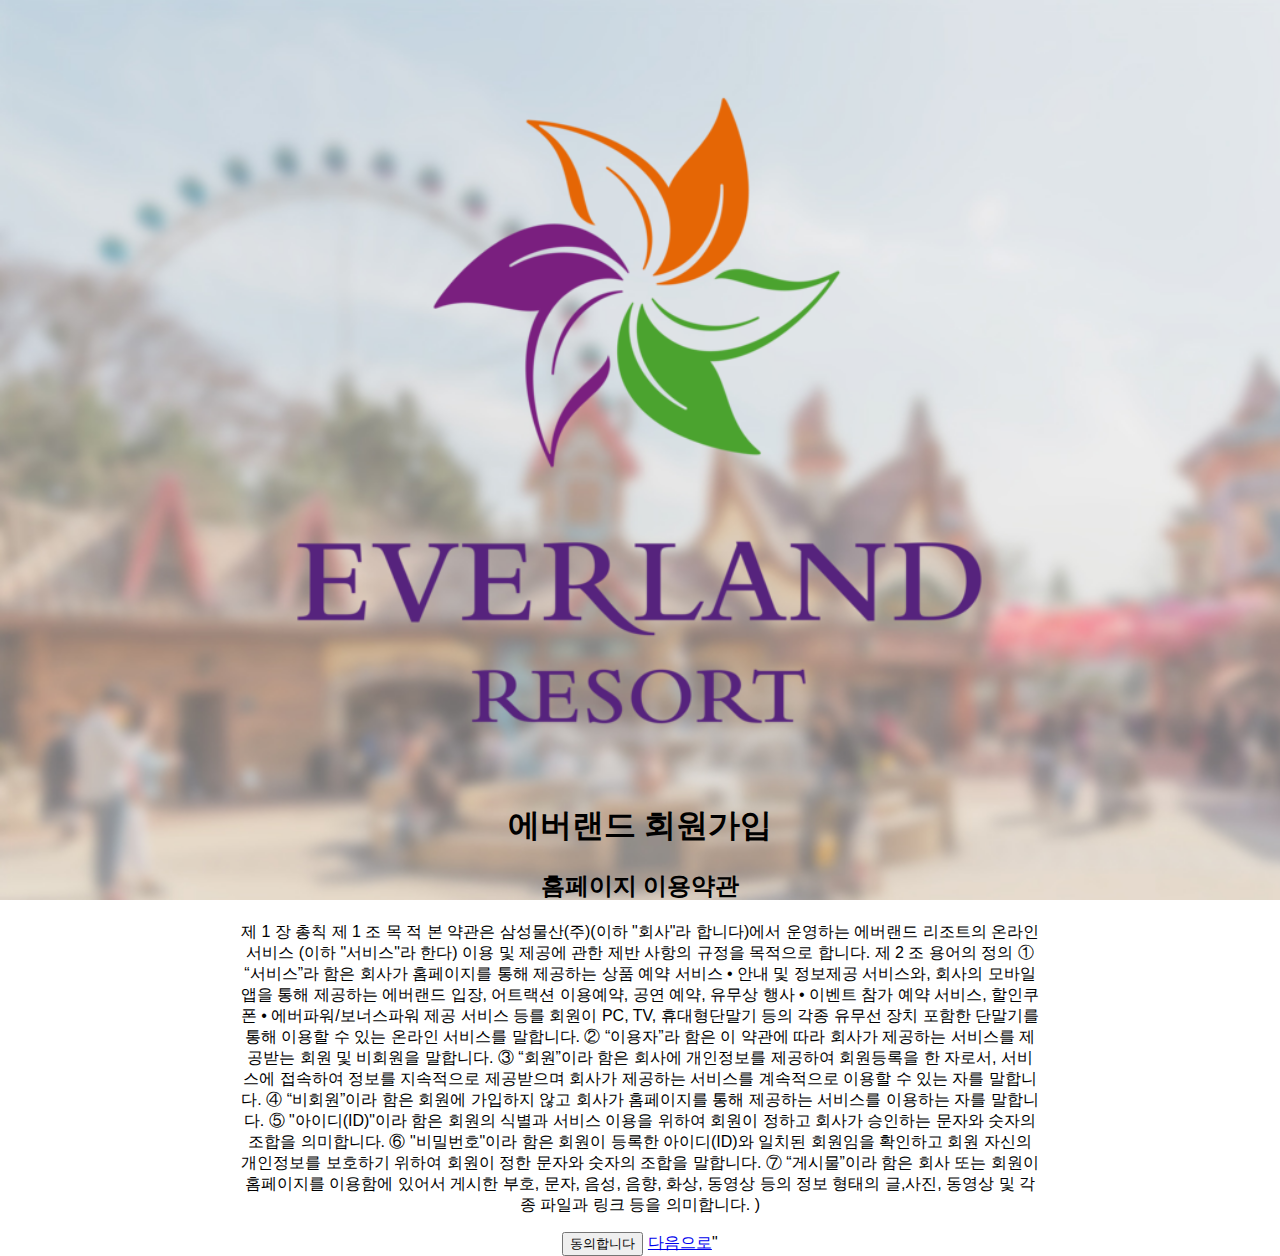
<file: login_1.html>
<!DOCTYPE html>
<html>
        <meta charset="utf-8" />
    <head>
        <title>에버랜드 회원가입 이용약관</title>
            
        <style> body{text-align : center;}
            body {background:url(image/illustt_2.jpg);
                            position: relative;
                            background-size: cover;
                            background-attachment: fixed;}
            body{
                     margin:0;
                     padding: 0;
                     font-family: arial;
                }                 
            #image{width: 800px;} 
            body{
                              width: 800px;
                              margin-left: auto;
                              margin-right: auto;

                      }
                            </style>
                            
    </head>
    <body>
        <img id="image" src="./image/logo_1.png"/>

        <h1>에버랜드 회원가입</h1>
        <h2>홈페이지 이용약관</h2>
        <p>제 1 장 총칙

                제 1 조 목 적
                
                본 약관은 삼성물산(주)(이하 "회사"라 합니다)에서 운영하는 에버랜드 리조트의 온라인 서비스
                (이하 "서비스"라 한다) 이용 및 제공에 관한 제반 사항의 규정을 목적으로 합니다.
                
                제 2 조 용어의 정의
                
                ① “서비스”라 함은 회사가 홈페이지를 통해 제공하는 상품 예약 서비스 • 안내 및 정보제공 서비스와,
                     회사의 모바일 앱을 통해 제공하는 에버랜드 입장, 어트랙션 이용예약, 공연 예약, 유무상 행사 •
                     이벤트 참가 예약 서비스, 할인쿠폰 • 에버파워/보너스파워 제공 서비스 등를  회원이 PC, TV,
                     휴대형단말기 등의 각종 유무선 장치 포함한 단말기를 통해 이용할 수 있는 온라인 서비스를 말합니다.
                ② “이용자”라 함은 이 약관에 따라 회사가 제공하는 서비스를 제공받는 회원 및 비회원을
                     말합니다.
                ③ “회원”이라 함은 회사에 개인정보를 제공하여 회원등록을 한 자로서, 서비스에 접속하여 정보를
                     지속적으로 제공받으며 회사가 제공하는 서비스를 계속적으로 이용할 수 있는 자를 말합니다.
                ④ “비회원”이라 함은 회원에 가입하지 않고 회사가 홈페이지를 통해 제공하는 서비스를 이용하는 자를
                     말합니다.
                ⑤ "아이디(ID)"이라 함은 회원의 식별과 서비스 이용을 위하여 회원이 정하고 회사가 승인하는 문자와
                     숫자의 조합을 의미합니다.
                ⑥ "비밀번호"이라 함은 회원이 등록한 아이디(ID)와 일치된 회원임을 확인하고 회원 자신의 개인정보를
                     보호하기 위하여 회원이 정한 문자와 숫자의 조합을 말합니다.
                ⑦ “게시물”이라 함은 회사 또는 회원이 홈페이지를 이용함에 있어서 게시한 부호, 문자, 음성,
                     음향, 화상, 동영상 등의 정보 형태의 글,사진, 동영상 및 각종 파일과 링크 등을 의미합니다.
                
               )</p>
            
               <input type="button" value="동의합니다" onclick="alert('동의되었습니다')" />
               <a href="form.html" >다음으로</a>"

                </textarea>   


    </body>
</html>
</file>
<file: default.css>
#external_target{
    color:red;
}
/* ID가 external_target이면 
{글씨색을 ; 빨강색으로}
</file>
